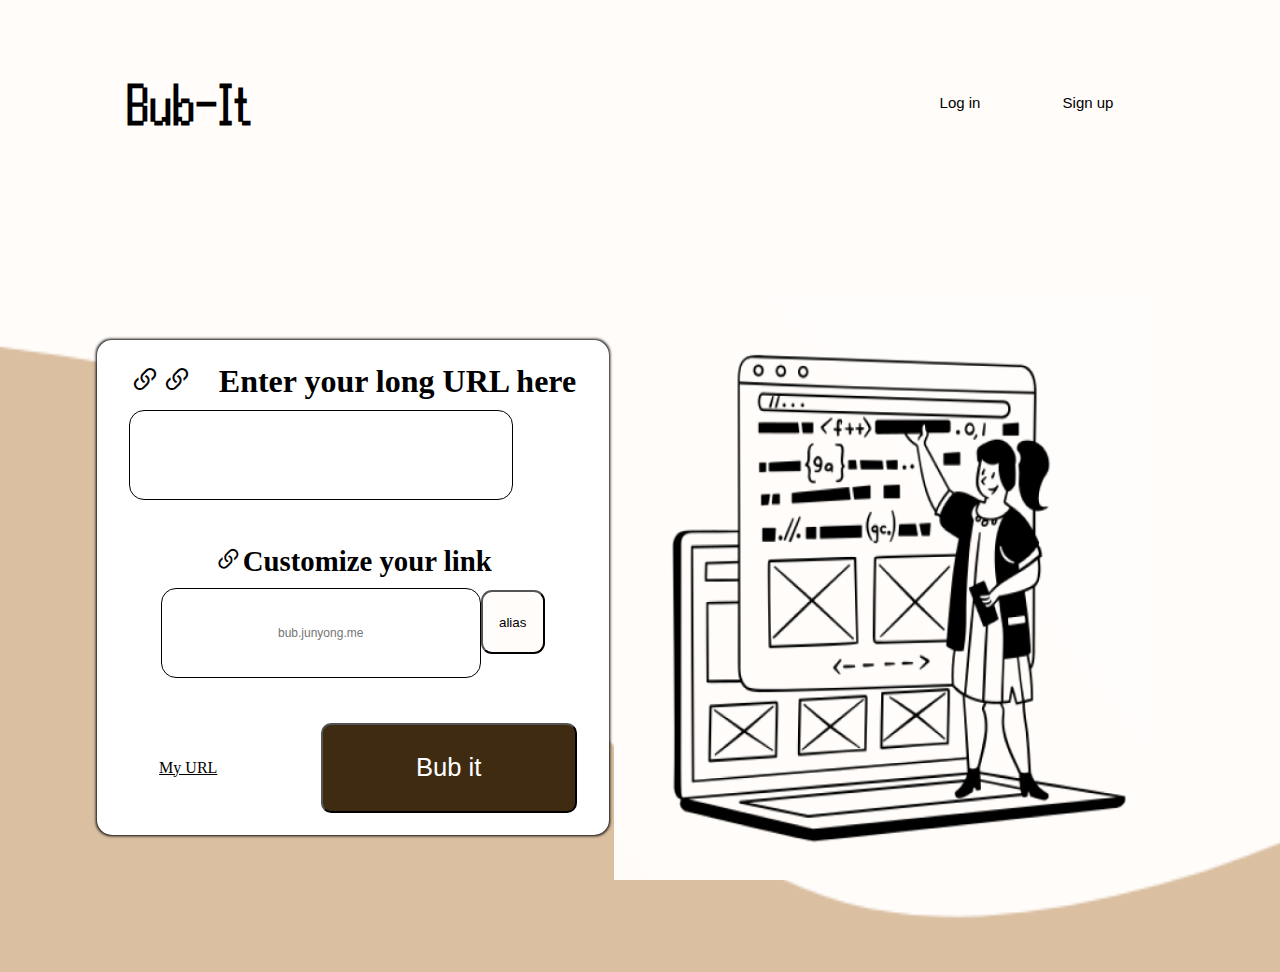
<file: index.html>
<!DOCTYPE html>
<html lang="en">
<head>
    <meta charset="UTF-8">
    <meta http-equiv="X-UA-Compatible" content="IE=edge">
    <meta name="viewport" content="width=device-width, initial-scale=1.0">
    <link rel="stylesheet" href="home.css">
    <link rel="stylesheet" href="https://cdn.jsdelivr.net/npm/bootstrap-icons@1.9.1/font/bootstrap-icons.css">
    <title>Bub Homepage</title>
</head>
<body>
    <div class="container">
        <div class="nav-mobile">
            <div class="logo">
                <h1>Bub-It</h1>
            </div>
            <!-- MOBILE BUTTONS -->
            <i class="bi bi-list"></i>
            <!-- WEB BUTTONS -->
            <div class="nav-web">
                <div class="btns-web">
                    <a href="login.html"><button type="submit" class="login">Log in</button></a>
                    <div class="signup">
                        <a href="signup.html"><button type="submit" class="sign">Sign up</button></a>
                    </div>
                </div>
            </div>
        </div> 

            <div class="btns-mobile">
                <a href="login.html"><button type="submit" class="login">Log in</button></a>
                <div class="signup">
                    <a href="signup.html"><button type="submit" class="sign">Sign up</button></a>
                </div>
            </div>

            
<!-- MAIN SECTION -->
        <div class="hero">    
                <img src="image/mobile-pic1.png" alt="" class="mobile-pic">
                <div class="form"id="urlForm" >
                    <div class="enter">
                        <form method="post" name="urlForm" id="urlForm" >
                            <h2><i class="bi bi-link-45deg" id="first"></i><i class="bi bi-link-45deg" id="second"></i>Enter your long URL here</h2>
                            <input class="ent" type="text" name="longUrl" id="longUrl"> 
                        </form>
                    </div>                        
                    <div class="customize">
                        <h2 class="custom"><i class="bi bi-link-45deg" id="first"></i>Customize your link</h2>
                        <div class="double-input">
                        <input class="cust" type="text" placeholder="bub.junyong.me">
                        <button type="submit" class="cust1">alias</button>
                        </div>
                    </div>
                    <div class="bub-it">
                        <div class="url">
                            <a href="#">My URL</a>
                        </div>
                        <div class="bub">
                            <button class="bubit" type="submit" onclick="openPopup()" >Bub it</button>
                            <div class="popup" id="popup">
                                <div class="popup-details">
                                    <div class="popup-text">
                                        <h2>Your Shortened URL:</h2>
                                    </div>
                                    <div class="popup-input">
                                        <input type="text" class="p-input" id="popup-in" placeholder="your shortened url">
                                        <button type="button" class="copy"><i class="bi bi-clipboard"></i>copy</button>
                                    </div>
                                    <div class="popup-btns">
                                        <div class="popup-url">
                                            <a href="#">My URL</a>
                                        </div>
                                        <div class="popup-stats">
                                           <a href="stats.html"><button class="stats" type="submit">Detailed stats</button></a> 
                                        </div>
                                        
                                    </div>
                                    <div class="icons">
                                        <i class="bi bi-x" onclick="closePopup()"></i>
                                    </div>
                                    
                                </div>
                            </div>
                        </div>
                    </div>
                </div>

                <div class="img">
                    <img src="image/desktop-pic.png" alt="Image" class="web-pic">
                </div>
                
            

           

        </div>


    </div>  
    <script src="./home.js"></script>
</body>
</html>
</file>
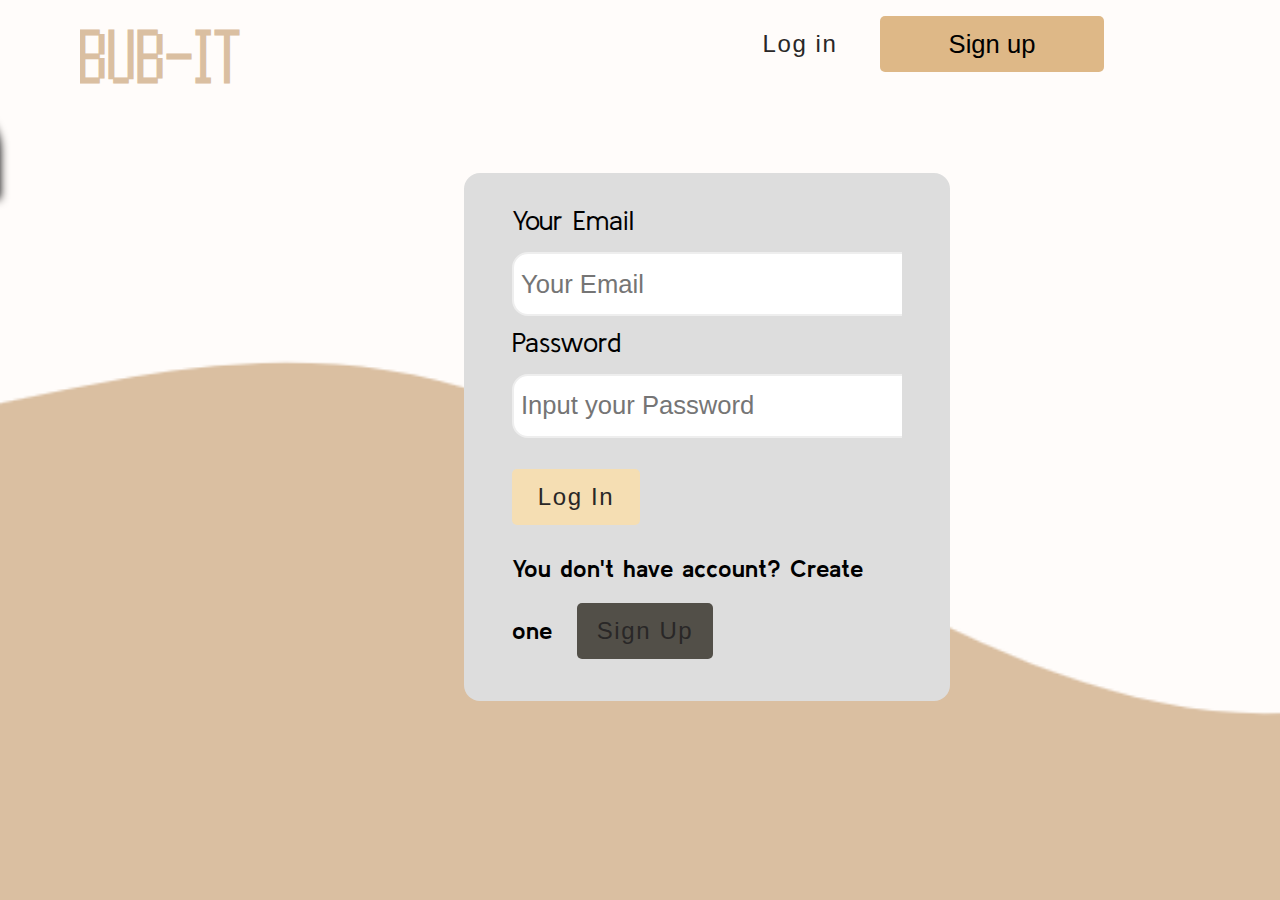
<file: login.html>
<!DOCTYPE html>
<html lang="en">
<head>
    <meta charset="UTF-8">
    <meta http-equiv="X-UA-Compatible" content="IE=edge">
    <meta name="viewport" content="width=device-width, initial-scale=1.0">
    <link rel="stylesheet" href="login.css">
    <title>login page</title>
</head>
<body>
    <div class="container">
        <div class="nav">
            <div class="logo">
               <a href="index.html"><h1>BUB-IT</h1></a> 
            </div>
            <div class="btns">
                <a href="#"><button type="submit" class="login">Log in</button></a>
                <div class="signup">
                    <a href="signup.html"><button type="submit" class="sign">Sign up</button></a>
                </div>
            </div>
        </div>

        <div class="btns-mobile">
            <a href="#"><button type="submit" class="login">Log in</button></a>
            <div class="signup">
                <a href="signup.html"><button type="submit" class="sign">Sign up</button></a>
            </div>
        </div>

        <div class="form">
            <form  method="post" name="loginForm" id="loginForm">
                <div class="form-detail">
                    <div class="email">
                        <label for="email">Your Email</label>
                    </div>
                    <input type="email" name="email" id="email" placeholder="Your Email">
                </div>
                <div class="formdetail">
                    <div class="psw">
                        <label for="password">Password</label>
                    </div>
                    <input type="password" name="password" id="password" placeholder="Input your Password" required>
                </div>

                <div class="btns">
                    <a href="#"><button type="submit" class="log">Log In</button></a>
                </div>

                <div class="sign">
                    <h2>You don't have account? Create one <a href="signup.html"><button type="submit" class="signup">Sign Up</button></a></h2>
                </div>
            </form>
        </div>
    </div>
    
    <script src="./login.js"></script>
    
</body>
</html>
</file>
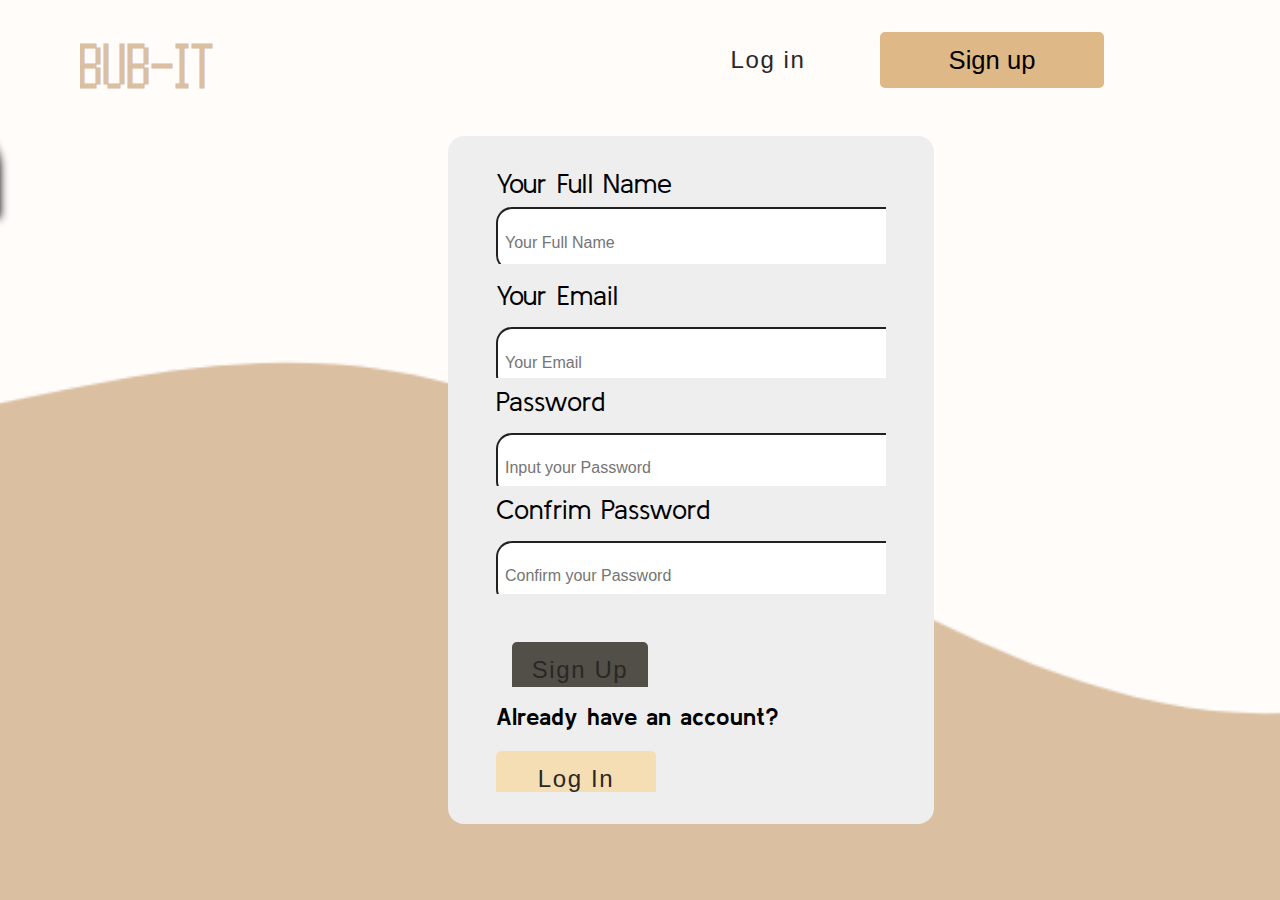
<file: signup.html>
<!DOCTYPE html>
<html lang="en">
<head>
    <meta charset="UTF-8">
    <meta http-equiv="X-UA-Compatible" content="IE=edge">
    <meta name="viewport" content="width=device-width, initial-scale=1.0">
    <link rel="stylesheet" href="signup.css">
    
    <title>signup page</title>
</head>
<body>
    <div class="container">
        <div class="nav">
            <div class="logo">
               <a href="index.html"><h1>BUB-IT</h1></a> 
            </div>
            <div class="btns">
                <a href="login.html"><button type="submit" class="login">Log in</button></a>
                <div class="signup">
                    <a href="#"><button type="submit" class="signup">Sign up</button></a>
                </div>
            </div>
        </div>

        <div class="btns-mobile">
            <a href="login.html"><button type="submit" class="login">Log in</button></a>
            <div class="signup">
                <a href="#"><button type="submit" class="sign">Sign up</button></a>
            </div>
        </div>

        <div class="form">
            <form  method="post" name="myform" id="myform">
                <div class="form-detail">
                    <div class="name">
                        <label for="userName">Your Full Name</label>
                    </div>
                    <input type="text" name="userName" id="userName" placeholder="Your Full Name">
                </div>
                <div class="form-detail">
                    <div class="email">
                        <label for="email">Your Email</label>
                    </div>
                    <input type="email" name="Email" id="email" placeholder="Your Email">
                </div>
                <div class="formdetail">
                    <div class="psw">
                        <label for="password">Password</label>
                    </div>
                    <input type="password" name="password" id="password" placeholder="Input your Password" required>
                </div>
                <div class="formdetail">
                    <div class="psw">
                        <label for="cpassword">Confrim Password</label>
                    </div>
                    <input type="password" name="Confirm Password" id="cpassword" placeholder="Confirm your Password" required>
                </div>
                <div class="btns">
                    <button type="submit" class="sign send">Sign Up</button>
                </div>

                <div class="logg">
                    <h2>Already have an account?<a href="login.html"><button type="submit" class="logg">Log In</button></a></h2>
                </div>
            </form>
        </div>
    </div>
    <script src="signup.js" ></script>
</body>
</html>
</file>
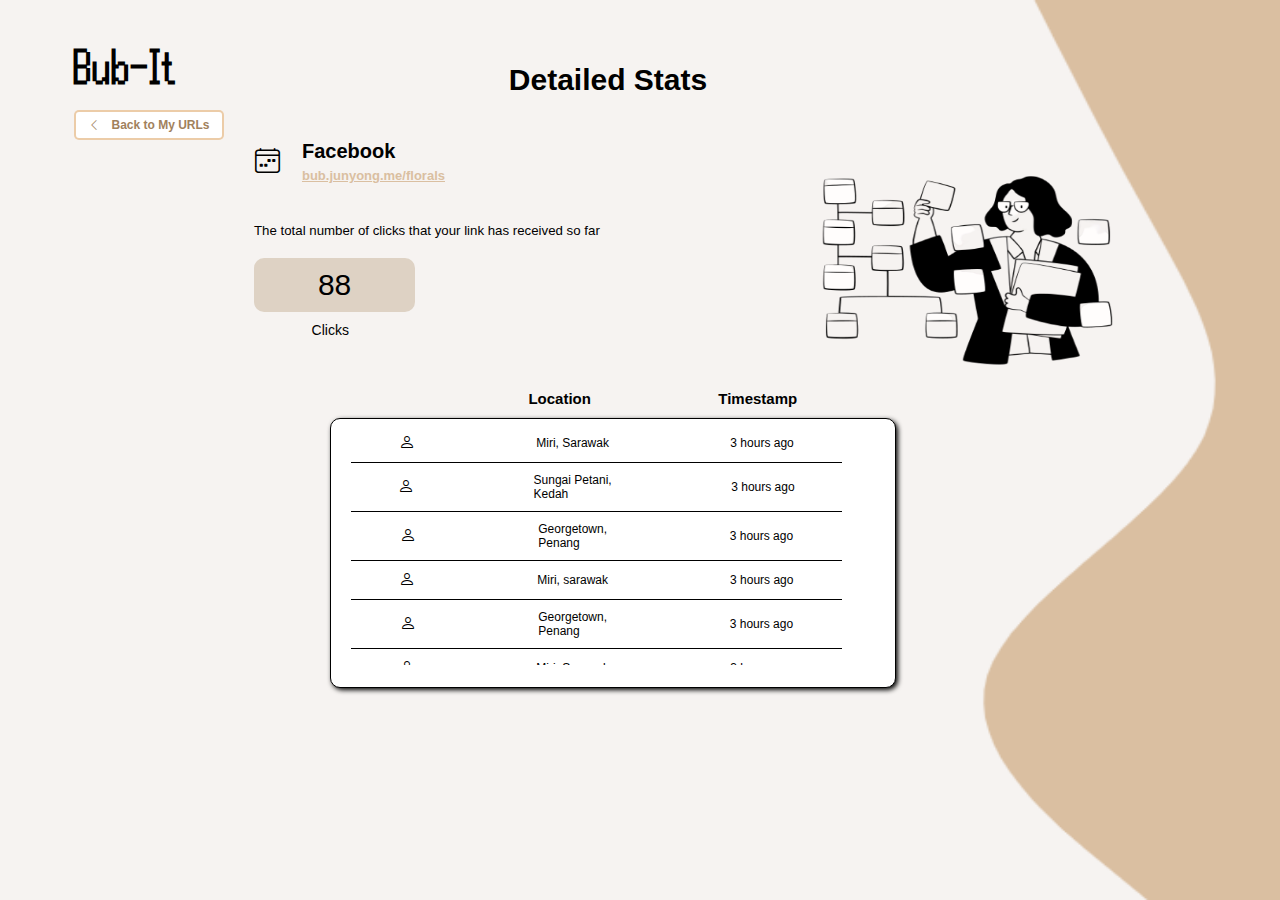
<file: stats.html>
<!DOCTYPE html>
<html lang="en">
<head>
  <meta charset="UTF-8">
  <meta http-equiv="X-UA-Compatible" content="IE=edge">
  <meta name="viewport" content="width=device-width, initial-scale=1.0">
  <title>Detailed Page</title>
  <link rel="stylesheet" href="style.css">
  <link rel="stylesheet" href="https://cdn.jsdelivr.net/npm/bootstrap-icons@1.9.1/font/bootstrap-icons.css">
</head>
<body>
  <div class="container">
    <!-- UPPER CONTENT -->
    <div class="upper-content">
      <div class="left-content">
        <h1>Bub-It</h1>
       <a href="myurl.html"><button class="url-link"><i class="bi bi-chevron-left"></i> <p>Back to My URLs</p></button></a> 
      </div>
      <div class="right-content">Detailed Stats
        <div class="ruler"></div>
      </div>
      
    </div>

    <!-- MIDDLE CONTENT -->
    <div class="middle-content">
      <div class="left-content">
        <div class="social-links">
          <div class="social-icon"><i class="bi bi-calendar4-week"></i></div>
          <div class="facbook-link">
            <h3>Facebook</h3>
            <a href="#"><h4>bub.junyong.me/florals</h4></a>
          </div>
        </div>
        <div class="clicks">
          <h5>The total number of clicks that your link has received so far</h5>
          <div class="click-number">88</div>
          <p>Clicks</p>
        </div>
      </div>
      <div class="right-content">
        <img src="/image/web-bgnew.png" alt="image" class="image">
      </div>
    </div>


    <!-- WEBVIEW HEADING FOR LOWER CONTENT -->

    <div class="heading-lowercontent">
      <h2 class="location">Location</h2>
      <h2 class="timestamp">Timestamp</h2>
    </div>
<!-- LOWER CONTENT -->
    <div class="lower-content">
      <div class="upper-container">
        <h2 class="location">Location</h2>
        <h2 class="timestamp">Timestamp</h2>
      </div>
      <div class="lower-container">
        <div class="box1">
          <i class="bi bi-person"></i>
          <p>Miri, Sarawak</p>
          <p>3 hours ago</p>
        </div>
        <div class="box1">
          <i class="bi bi-person"></i>
          <p>Sungai Petani,<br> Kedah</p>
          <p>3 hours ago</p>
        </div>
        <div class="box1">
          <i class="bi bi-person"></i>
          <p>Georgetown,<br> Penang</p>
          <p>3 hours ago</p>
        </div>
        <div class="box1">
          <i class="bi bi-person"></i>
          <p>Miri, sarawak</p>
          <p>3 hours ago</p>
        </div>
        <div class="box1">
          <i class="bi bi-person"></i>
          <p>Georgetown, <br> Penang</p>
          <p>3 hours ago</p>
        </div>
        <div class="box1">
          <i class="bi bi-person"></i>
          <p>Miri, Sarawak</p>
          <p>3 hours ago</p>
        </div>
        <div class="box1">
          <i class="bi bi-person"></i>
          <p>Sungai Petani, <br> Kedah</p>
          <p>5 hours ago</p>
        </div>
        <div class="box1">
          <i class="bi bi-person"></i>
          <p>Sungai Petani, <br> Kedah</p>
          <p>4 hours ago</p>
        </div>
        <div class="box1">
          <i class="bi bi-person"></i>
          <p>Georgetown, <br> Penang</p>
          <p>3 hours ago</p>
        </div>
        <div class="box1">
          <i class="bi bi-person"></i>
          <p>Miri, Sarawak</p>
          <p>3 hours ago</p>
        </div>
        <div class="box1">
          <i class="bi bi-person"></i>
          <p>Sungai Petani, <br> Kedah</p>
          <p>3 hours ago</p>
        </div>
        <div class="box1">
          <i class="bi bi-person"></i>
          <p>Georgetown, <br> Penang</p>
          <p>3 hours ago</p>
        </div> <div class="box1">
          <i class="bi bi-person"></i>
          <p>Miri, Sarawak</p>
          <p>3 hours ago</p>
        </div>
        <div class="box1">
          <i class="bi bi-person"></i>
          <p>Sungai Petani, <br> Kedah</p>
          <p>3 hours ago</p>
        </div>
        <div class="box1">
          <i class="bi bi-person"></i>
          <p>Georgetown, <br> Penang</p>
          <p>3 hours ago</p>
        </div> <div class="box1">
          <i class="bi bi-person"></i>
          <p>Miri, Sarawak</p>
          <p>3 hours ago</p>
        </div>
        <div class="box1">
          <i class="bi bi-person"></i>
          <p>Sungai Petani, <br>
             Kedah</p>
          <p>3 hours ago</p>
        </div>
        <div class="box1">
          <i class="bi bi-person"></i>
          <p>Georgetown, <br> Penang</p>
          <p>3 hours ago</p>
        </div>
    </div>
    </div>
  </div>
</body>
</html>
</file>
<file: home.css>
@import url('https://fonts.googleapis.com/css2?family=Krona+One&display=swap');

@import url('https://fonts.googleapis.com/css2?family=Kulim+Park:wght@300;400;600&display=swap');


*{
    margin: 0;
    padding: 0;
    box-sizing: border-box;
    
}

@font-face {
    font-family: 'tloz';
    src: url(font/TLOZ-Minish.ttf);
}

/* hidden content start */
.hero .img img {
    display: none;
}
.nav-web {
    display: none;
}

/* hidden content stop */
body {
    /* background-color: blue; */
    background-image: url(image/mobile-bg2.png);
    background-size: cover;
}
.container{
    /* background-image: url(image/mobile-bg2.png);
    background-size: cover; */
    width: 100%;
    height: 100vh;
}
/* nav mobile start */
.nav-mobile {
    /* background-color: blue; */
    display: flex;
    justify-content: space-between;
    margin: 8vh 10vw;
    margin-bottom: 0;
}
.nav-mobile h1 {
    font-family: 'tloz';
    font-size: 25px;
    /* margin-top: 0.5vh; */
}

.nav-mobile .bi {
    font-size: 40px;
    color: rgb(96, 68, 27);
    cursor: pointer;
}

/* nav mobile stop */

/* mobile button start */

.btns-mobile {
    /* real backgroung */
    /* background-color: #FFFCFA; */
    background-color: #dabfa1;
    position: fixed;
    width: 100%;
    height: 10vh;
    text-align: center;
    display: inline-flex;
    flex-direction: column;
    justify-content: center;
    border-radius: 0 40px 0 0;
    /* border-right: 2px solid rgb(54, 36, 13);
    border-width: 5px; */
    box-shadow: 0px 0px 10px 0px;
    left: -100%;
    transition: all .5s;

}

.btns-mobile .login {
    margin-bottom: 0.5vh;
    font-size: 15px;
    border-radius: 5px;
    border: none;
    width: 15vw;
    transition: all .5s;
    color: rgb(54, 36, 13);
    background-color: #FFFCFA;
} 
.btns-mobile .login:hover {
    background-color: rgb(54, 36, 13);
    color: #dabfa1;
    cursor: pointer;
}
.btns-mobile .sign {
    background-color: #FFFCFA;
    margin-top: 0.5vh;
    font-size: 15px;
    border-radius: 5px;
    border: none;
    width: 20vw;
    color: rgb(54, 36, 13);
    cursor: pointer;
}
.btns-mobile .sign:hover {
    background-color: rgb(54, 36, 13);
    color: #dabfa1;
    cursor: pointer;
}
.btns-mobile.active {
    left: 0;
}

/* main section */
.hero {
    /* background-color: aqua; */
    display: inline-flex;
    flex-direction: column;
    justify-content: center;
    align-items: center;
    margin-top: 18vh;
    width: 100%;
}
.hero img {
    width: 42vw;
    margin-right: 2rem;

}
.hero .form {
    background-color: rgb(255, 255, 255);
    /* background-color: blue; */
    width: 70vw;
    height: 45vh;
    border-radius: 15px;
    box-shadow: 0 0 3px 0.2px;
    display: inline-flex;
    flex-direction: column;
    justify-content: space-around;
    align-items: center;


}
.form h2 {
    font-size: 16px;
}
.form #second {
    margin-right: 2vw;
}
/* .form #first {

} */

.form input {
    margin-top: 10px;
    border-radius: 15px;
    width: 50vw;
    height: 5vh;
    border: 1px solid black;
}

.enter {
    /* background-color: chartreuse; */
    display: inline-flex;
    flex-direction: column;
    align-items: center;
   
}
.enter h2{
    font-size: 2rem;
}
.customize h2 {
    /* background-color: crimson; */
    text-align: center;
    font-size: 1.8rem;
}

.customize .double-input {
    display: inline-flex;
}
.double-input input {
    font-size: 12px;
    text-align: center;
    
}
.customize .double-input .cust {
    width: 40vw;
}
.customize .double-input .cust1 {
    margin-top: .8rem;
    width: 15vw;
    height: 2rem;
    border-radius: 11px;
    cursor: pointer;
    background-color: #FFFCFA;
    
}

.customize .double-input .cust1:hover{
    background-color: rgb(63, 43, 18);
    color: #FFFCFA;
}

.form .bub-it {
    /* background-color: aqua; */
    display: inline-flex;
    width: 60vw;
    justify-content: space-between;
    align-items: center;
}

.bub-it button {
    width: 30vw;
    height: 5vh;
    border-radius: 10px;
    background-color: rgb(63, 43, 18);
    color: white;
    font-size: 1.6rem;
    cursor: pointer;
}

.bub-it button:hover{
    color: burlywood;
}

.bub-it a {
    color: black;
    cursor: pointer;
    margin-left: 1.9rem;
}
.bub-it a:hover{
    color:rgb(96, 68, 27);
}

/*****************************Popup*******************************/
.popup{
    width: 33rem;
    background-color: #dabfa1;
    opacity: 1;
    height: 23rem;
    border-radius: 3rem;
    position: absolute;
    top: 0;
    left: 50%;
    transform: translate(-50%, -50%) scale(.1);
    visibility: hidden;
    transition: transform .4s, top .4s;
}

.open-popup{
    visibility: visible;
    top: 60%;
    transform: translate(-50%, -50%) scale(1);
}

.popup-details{
    display: flex;
    flex-direction: column;
    align-items: center;
    margin-top: 4rem;
}

.popup-text h2{
    margin-bottom: 2rem;
    font-size: 1.5rem;
}

.popup-input .p-input{
    width: 19rem;
    margin-bottom: 1rem;
    padding: 1rem;
    margin-left: 2rem;
    height: 3rem;
}
.popup-input .p-input::placeholder{
    padding: 6px;
}
.popup-input .copy i{
    width: 2rem;
    height: 1rem;
}
.popup-input .copy{
    margin-left: 0;
    width: 8rem;
    height: 3rem;
}
.popup-btns{
    display: flex;
    justify-content: space-between;
    margin-top: 3.5rem;
    margin-left: -1rem;
}

.popup-btns a .popup-url{
    
    width: 8rem;
    height: 3rem;
}

.popup-btns .stats{
    width: 9.5rem;
    font-size: 1rem;
    margin-top: -1rem;
    margin-left: 8rem;
    height: 3rem;
    background: #FFFCFA;
    color: black;
}
.popup-details .icons{
    margin-top: 1.5rem;
    font-size: 2.5rem;
    cursor: pointer;
    color: cornsilk;
}


/* web view */
@media screen and (min-width: 924px) {
    body {
        background-image: url(image/desktop-bg2.png);
      }

    /* hidden content start */

    .hero .mobile-pic {
        display: none;
    }
    
    .btns-mobile {
        display: none;
    }
    /* hidden content stop */

    /* nav start */
    .nav-mobile {
        align-items: center;
    }
    .nav-mobile i {
        display: none;
    }
    .nav-mobile h1 {
        font-size: 30px;
    }
    .btns-web {
        display: inline-flex;
    }
    .btns-web button {
        font-size: 15px;
        border-radius: 10px;
        width: 10vw;
        height: 5vh;
    }
    .btns-web .login {
        border: none;
        background-color: #FFFCFA;
    }
    .btns-web .login:hover {
        border: none;
        background-color: rgb(63, 43, 18);
        color: #FFFCFA;
        cursor: pointer;
        transition: all .5s;  
    }
    .btns-web .sign {
        border: none;
        background-color: #FFFCFA;
        cursor: pointer;
    }
    .btns-web .sign:hover {
        border: none;
        background-color: rgb(63, 43, 18);
        color: #FFFCFA;
        cursor: pointer;
        transition: all .5s; 
    }

    /* nav stop */
    .hero {
        display: inline-flex;
        flex-direction: row;
    }
    .hero .form {
        width: 40vw;
        height: 55vh;
        box-shadow: 0 0 3px 0.2px;
    }
    .hero .img img {
        display: block;
    }

    .hero .web-pic {
        height: 65vh;
        margin-left: 5px;
    }
    .nav-web {
        display: block;
    }

    .form input {
        width: 30vw;
        height: 10vh;
    }
    .customize .double-input .cust {
        width: 25vw;
    }
    .customize .double-input .cust1 {
        width: 5vw;
        height: 4rem;
    }


    /* bub it */
    .form .bub-it {
        /* background-color: aqua; */
        display: inline-flex;
        width: 35vw;
    }
    
    .bub-it button {
        width: 20vw;
        height: 10vh;
        border-radius: 10px;
        cursor: pointer;
        
    }
    
    .bub-it a {
        color: black;
    } 
    
    /************Popoup************/
    
}

@media screen and (max-width: 700px){
    button .cust1{
        height: 2rem;
    }
    .popup{
        width: 25rem;
        background-color: #dabfa1;
        opacity: 1;
        height: 23rem;
        border-radius: 3rem;
        position: absolute;
        top: 0;
        left: 50%;
        transform: translate(-50%, -50%) scale(.1);
        visibility: hidden;
        transition: transform .4s, top .4s;
    }
    .open-popup{
        visibility: visible;
        top: 60%;
        transform: translate(-50%, -50%) scale(1);
    }
    
    .popup-details{
        display: flex;
        flex-direction: column;
        align-items: center;
        margin-top: 4rem;
    }
    
    .popup-text h2{
        margin-bottom: 2rem;
        font-size: 1.5rem;
    }
    
    .popup-input .p-input{
        width: 15rem;
        margin-bottom: 1rem;
        padding: 1rem;
        margin-left: .5rem;
        height: 3rem;
    }
    .popup-input .p-input::placeholder{
        padding: 6px;
    }
    .popup-input .copy i{
        width: 2rem;
        height: 1rem;
        font-size: .9rem;
    }
    .popup-input .copy{
        margin-left: 0;
        width: 5rem;
        height: 3rem;
        font-size: .9rem;
    }
    .popup-btns{
        display: flex;
        justify-content: space-between;
        margin-top: 3.5rem;
        margin-left: -1rem;
    }
    
    .popup-btns a .popup-url{
        
        width: 8rem;
        height: 3rem;
    }
    
    .popup-btns .stats{
        width: 9.5rem;
        font-size: 1rem;
        margin-top: -1rem;
        margin-left: 8rem;
        height: 3rem;
        background: #FFFCFA;
        color: black;
    }
    .hero .form{
        height: 25rem;
    }
    .enter{
        align-items: center;
    }
    .enter h2{
        text-align: center;
        font-size: 1.5rem;
    }

    .enter input{
        margin-left: 2rem;
    }
    
    .customize{
        align-items: center;
    }
    .customize h2{
        font-size: 1.5rem;
    }
}
</file>
<file: login.css>
@import url('https://fonts.googleapis.com/css2?family=Kulim+Park:wght@300;400;600&display=swap');


*{
    margin: 0;
    padding: 0;
    box-sizing: border-box;
    overflow: hidden;
}
@font-face {
    font-family: 'tloz';
    src: url(/font/TLOZ-Minish.ttf);
  }

body {
    background-image: url(/image/desktop-bg1.png);
    height: 100vh;
    width: 100%;
    background-size: cover;
  }

.nav{
    margin: 1rem 3rem;
    display: flex;
    justify-content: space-between;
}
a{
    text-decoration: none;
    color: #dabfa1;
}
h1{
    font-size: 2.4rem;
    margin-left: 2rem;
    font-family: 'tloz', sans-serif;
}

.btns{
    display: flex;
    justify-content: space-between;
    margin-right: 8rem;
    font-family: 'Kulim Park', sans-serif;
}

.signup{
    margin-left: 2rem;
}

a .login{
    border: none;
    height: 3.5rem;
    background: none;
    width: 6rem;
    font-size: 1.5rem;
    cursor: pointer;
    letter-spacing: .1rem;
    color: rgb(41, 39, 39);
}
a .login:active{
    color: blueviolet;
}

a .sign{
    width: 14rem;
    height: 3.5rem;
    background-color: burlywood;
    font-size: 1.6rem;
    border: none;
    border-radius: 5px;
    cursor: pointer;
}
a .sign:hover{
    background: #fff;
    color: bisque;
}

/* mobile button start */

.btns-mobile {
    /* real backgroung */
    /* background-color: #FFFCFA; */
    background-color: #dabfa1;
    position: fixed;
    width: 100%;
    height: 10vh;
    text-align: center;
    display: inline-flex;
    flex-direction: column;
    justify-content: center;
    border-radius: 0 40px 0 0;
    /* border-right: 2px solid rgb(54, 36, 13);
    border-width: 5px; */
    box-shadow: 0px 0px 10px 0px;
    left: -100%;
    transition: all .5s;

}

.btns-mobile .login {
    margin-bottom: 0.5vh;
    font-size: 15px;
    border-radius: 5px;
    border: none;
    width: 15vw;
    transition: all .5s;
    color: rgb(54, 36, 13);
    background-color: #FFFCFA;
} 
.btns-mobile .login:hover {
    background-color: rgb(54, 36, 13);
    color: #dabfa1;
    cursor: pointer;
}
.btns-mobile .sign {
    background-color: #FFFCFA;
    margin-top: 0.5vh;
    font-size: 15px;
    border-radius: 5px;
    border: none;
    width: 20vw;
    color: rgb(54, 36, 13);
    cursor: pointer;
}
.btns-mobile .sign:hover {
    background-color: rgb(54, 36, 13);
    color: #dabfa1;
    cursor: pointer;
}
.btns-mobile.active {
    left: 0;
}


/**************Form********************************/

.form{
    width: 38%;
    height: 33rem;
    display: flex;
    justify-content: center;
    margin: 5rem 29rem;
    border-radius: 1rem;
    padding: auto;
   background: #ddd;
}

form{
    display: flex;
    flex-direction: column;
    margin: 2rem 3rem;
    font-size: 1.7rem;
    font-family: 'Kulim Park', sans-serif;
    font-weight: 300;
}

.email{
    color: #000;
    font-weight: 500;
    margin-bottom: 1rem;
}

input{
    margin-bottom: 1.5rem;
    width: 32rem;
    height: 4rem;
    border: 2px solid #eee;
    border-radius: 1rem;
    padding: 7px;
    font-size: 1.6rem;
}

.psw{
    color: #000;
    font-weight: 500;
    margin-bottom: 1rem;
}

a .log{
    margin-top: 1.3rem;
    border: none;
    border-radius: 5px;
    height: 3.5rem;
    background: wheat;
    text-align: center;
    margin-bottom: 1.5rem;
    width: 8rem;
    font-size: 1.5rem;
    cursor: pointer;
    letter-spacing: .1rem;
    color: rgb(41, 39, 39);
}
a .log:hover{
    color: darkgray;
}

h2{
    margin-top: 1rem;
    font-size: 1.5rem;
}

a .signup{
    margin-top: 1.3rem;
    border: 2px;
    border-radius: 5px;
    margin-left: 1rem;
    height: 3.5rem;
    background: rgb(82, 79, 72);
    text-align: center;
    margin-bottom: 1.5rem;
    width: 8.5rem;
    font-size: 1.5rem;
    cursor: pointer;
    letter-spacing: .1rem;
    color: rgb(41, 39, 39);
}
a .signup:hover{
    color: darkgray;
}


/***************RESPONSIVENESS*****************/

@media screen and (max-width: 1200px) {
    .nav{
        margin-top: 3rem;
    }
   .form{
    margin: auto;
   } 
}

@media screen and (max-width: 1020px) {
    .nav{
        margin-top: 3rem;
    }
    .btns{
        
        margin-right: 3rem;
    }
    a .sign{
        width: 4;
    }
   .form{
    margin: auto;
    width: 30rem;
   } 
}

@media screen and (max-width: 700px) {
    
    body {
        background-image: url(image/bg-image.png);
        height: 100vh;
        width: 100%;
        background-size: cover;
      }
    .nav{
        margin-top: 3rem;
        margin-left: 1rem;
        margin-bottom: 9rem;
    }
    h1{
        font-size: 1.5rem;
    }
    .btns{
        
        margin-right: 3rem;
    }
    a .sign{
        width: 8rem;
    }
   .form{
    margin: auto;
    width: 30rem;
   } 
}

@media screen and (max-width: 400px) {

    .nav{
        margin-top: 2rem;
        margin-left: .5rem;
    }
    h1{
        font-size: .8rem;
    }
    .btns{
        margin-right: 0rem;
    
    }
    a .login{
        width: 5rem;
        height: 2rem;
        font-size: 1rem;
    }
    a .sign{
        width: 7rem;
        font-size: 1rem;
        height: 2rem;
    }
   .form{
    margin: 2.5rem auto;
    width: 20rem;
    height: 29rem;
    padding: .1rem;
   } 
   form{
    font-size: 1rem;
    margin: 1rem 1rem;
   }
   input{
    width: 17rem;
    height: 2rem;
    font-size: small;
    padding: 1rem;
   }

   a .log{
    font-size: 1rem;
    margin-top: .5rem;
    height: 2rem;
   }

   h2{
    font-size: 1rem;
   }
   a .signup{
    font-size: 1rem;
    height: 2rem;
   }
}
</file>
<file: signup.css>
@import url('https://fonts.googleapis.com/css2?family=Kulim+Park:wght@300;400;600&display=swap');


*{
    margin: 0;
    padding: 0;
    box-sizing: border-box;
    overflow: hidden;
}

@font-face {
    font-family: 'tloz';
    src: url(font/TLOZ-Minish.ttf);
  }

body {
    background-image: url(image/desktop-bg1.png);
    height: 100vh;
    width: 100%;
    background-size: cover;
    overflow-y: scroll;
  }
.nav{
    margin: 2rem 3rem;
    display: flex;
    justify-content: space-between;
}

a{
    text-decoration: none;
    color: #dabfa1;
}
h1{
    font-size: 2rem;
    margin-left: 2rem;
    font-family: 'tloz', sans-serif;
}

.btns{
    display: flex;
    justify-content: space-between;
    margin-right: 8rem;
    font-family: 'Kulim Park', sans-serif;
}

.signup{
    margin-left: 2rem;
}

a .login{
    border: none;
    height: 3.5rem;
    background: none;
    width: 6rem;
    font-size: 1.5rem;
    cursor: pointer;
    letter-spacing: .1rem;
    color: rgb(41, 39, 39);
}
a .signup:active{
    color: blueviolet;
}

a .signup{
    width: 14rem;
    height: 3.5rem;
    background-color: burlywood;
    font-size: 1.6rem;
    border: none;
    border-radius: 5px;
    cursor: pointer;
}
a .login:hover{
    background: #fff;
    color: bisque;
}

/* mobile button start */

.btns-mobile {
    /* real backgroung */
    /* background-color: #FFFCFA; */
    background-color: #dabfa1;
    position: fixed;
    width: 100%;
    height: 10vh;
    text-align: center;
    display: inline-flex;
    flex-direction: column;
    justify-content: center;
    border-radius: 0 40px 0 0;
    /* border-right: 2px solid rgb(54, 36, 13);
    border-width: 5px; */
    box-shadow: 0px 0px 10px 0px;
    left: -100%;
    transition: all .5s;

}

.btns-mobile .login {
    margin-bottom: 0.5vh;
    font-size: 15px;
    border-radius: 5px;
    border: none;
    width: 15vw;
    transition: all .5s;
    color: rgb(54, 36, 13);
    background-color: #FFFCFA;
} 
.btns-mobile .login:hover {
    background-color: rgb(54, 36, 13);
    color: #dabfa1;
    cursor: pointer;
}
.btns-mobile .sign {
    background-color: #FFFCFA;
    margin-top: 0.5vh;
    font-size: 15px;
    border-radius: 5px;
    border: none;
    width: 20vw;
    color: rgb(54, 36, 13);
    cursor: pointer;
}
.btns-mobile .sign:hover {
    background-color: rgb(54, 36, 13);
    color: #dabfa1;
    cursor: pointer;
}
.btns-mobile.active {
    left: 0;
}

/**************Form********************************/

.form{
    width: 38%;
    height: 43rem;
    display: flex;
    justify-content: center;
    margin: 2.5rem 28rem;
    border-radius: 1rem;
    padding: auto;
   background: #eee;
}

form{
    display: flex;
    flex-direction: column;
    margin: 2rem 3rem;
    font-size: 1.7rem;
    font-family: 'Kulim Park', sans-serif;
    font-weight: 300;
}
.name{
    color: #000;
    font-weight: 500;
    margin-bottom: .5rem;
}
.email{
    margin-top: 1rem;
    color: #000;
    font-weight: 500;
    margin-bottom: 1rem;
}

input{
    margin-bottom: 1.8rem;
    width: 32rem;
    height: 4rem;
    border: 1px 1px 0 1px solid #eee;
    border-radius: 1rem;
    padding: 7px;
    font-size: 1.6rem;
}

.psw{
    margin-top: .5rem;
    color: #000;
    font-weight: 500;
    margin-bottom: 1rem;
}

a .logg{
    margin-top: 1.3rem;
    border: none;
    border-radius: 5px;
    height: 3.5rem;
    background: wheat;
    text-align: center;
    margin-bottom: 1.5rem;
    width: 10rem;
    font-size: 1.5rem;
    cursor: pointer;
    letter-spacing: .1rem;
    color: rgb(41, 39, 39);
}
a .logg:hover{
    color: darkgray;
}

input::placeholder{
    font-size: medium;
}

h2{
    margin-top: 1rem;
    font-size: 1.5rem;
}

.sign{
    margin-top: 3rem;
    border: 2px;
    border-radius: 5px;
    margin-left: 1rem;
    height: 3.5rem;
    background: rgb(82, 79, 72);
    text-align: center;
    margin-bottom: 1.5rem;
    width: 8.5rem;
    font-size: 1.5rem;
    cursor: pointer;
    letter-spacing: .1rem;
    color: rgb(41, 39, 39);
}
.sign:hover{
    color: darkgray;
}

/***************RESPONSIVENESS*****************/

@media screen and (max-width: 1200px) {
    .nav{
        margin-top: 3rem;
    }
   .form{
    margin: auto;
   } 
}

@media screen and (max-width: 1020px) {
    .nav{
        margin-top: 3rem;
    }
    .btns{
        
        margin-right: 3rem;
    }
    a .sign{
        width: 4;
    }
   .form{
    margin: auto;
    width: 30rem;
   } 
}

@media screen and (max-width: 700px) {
    body {
        background-image: url(image/bg-image.png);
        height: 100vh;
        width: 100%;
        background-size: cover;
        overflow-y: scroll;
      }
    .nav{
        margin-top: 3rem;
        margin-left: 1rem;
    }
    h1{
        font-size: 1.3rem;
    }
    .nav .btns{ 
      display: none;
    }
    a .sign{
        width: 1rem;
    }
   .form{
    margin: auto;
    width: 30rem;
   } 
}

@media screen and (max-width: 400px) {
    .nav{
        margin-top: 2rem;
        margin-left: .5rem;
    }
    h1{
        font-size: .8rem;
    }

   .form{
    margin: 2rem auto;
    width: 20rem;
    height: 40rem;
    padding: .1rem;
   } 
   form{
    font-size: 1rem;
    margin: 1rem 1rem;
   }
   input{
    width: 15rem;
    height: 1rem;
    font-size: small;
    padding: 1rem;
   }

   a .logg{
    font-size: 1rem;
    margin-top: .5rem;
    height: 2rem;
   }

   h2{
    font-size: 1rem;
   }
   a .sign{
    margin-top: -2rem;
    font-size: 1rem;
    height: 2rem;
   }
}
</file>
<file: style.css>
* {
  padding: 0;
  margin: 0;
  box-sizing: border-box;
}
@font-face {
  font-family: 'tloz';
  src: url(/font/TLOZ-Minish.ttf);
}
body {
  background-image: url(/image/bg-image.png);
  height: 100vh;
  width: 100%;
  background-size: cover;
}
.container {
  /* background-color: brown; */
  /* background-image: url(Images/bg-image.png); */
  padding: 20px 10px;
  max-width: 90%;
  max-height: 100vh;
  margin: 0 auto;
  font-family: Arial, Helvetica, sans-serif;
}
 /* contents hidden start */
 .middle-content  .right-content {
  display: none;
 }
 .heading-lowercontent {
  display: none;
 }
 /* contents hidden end */

 /* upper content */

 .upper-content h1 {
  font-family: 'tloz';
  font-size: 12px;
 }

 .upper-content .left-content button {
  background-color: white;
  display: inline-flex;
  width: 120px;
  height: 25px;
  font-size: 9px;
  justify-content: space-around;align-items: center;
  border-radius: 5px;
  border: 2px solid rgba(207, 128, 38, 0.4);
  color: #a1815c;
  font-weight: 900;
  padding: 0 7px;
  margin-top: 20px;
  margin-bottom: 10px;
  cursor: pointer;
 }
 .upper-content .left-content a{
    text-decoration: none;
 }

 .upper-content .left-content button:hover{
    color: brown;
 }

 .upper-content .right-content {
  font-size: 18px;
  margin-top: 10px;
  font-weight: 700;
  width: 40%;
 }
 .upper-content .ruler {
  background-color: rgb(146, 132, 132);
  width: 100%;
  height: 0.5px;
  margin-top: 5px;
  margin-bottom: 10px;
 }

 /* middle content */
 .middle-content {
  margin-top: 20px;
 }
 .social-links {
  display: inline-flex;
  justify-content: space-around;
 }

 .social-links .social-icon {
  display: flex;
  justify-content: center;
  align-items: center;
  margin-right: 20px;
  font-size: 18px;
 }

 .facbook-link h3 {
  font-size: 16px;
  font-weight: 800;
  margin-bottom: 5px;
 }
 .facbook-link a {
  color: #dabfa1;
 }
 .facbook-link h4 {
  color: #dabfa1;
  font-size: 13px;
 }


 .left-content .clicks {
  padding-top: 20px;
  display: inline-flex;
  flex-direction: column;
 }

 .left-content .clicks .click-number {
  background-color: #ded2c4;
  width: 30%;
  height: 6vh;
  font-size: 30px;
  text-align: center;
  border-radius: 10px;
  display: flex;
  align-items: center;
  justify-content: center;
  align-self: center;
  margin-top: 20px;
 }

 .clicks p {
  align-self: center;
  margin-top: 10px;
  font-size: 14px;
 }
 .clicks h5 {
  font-weight: 400;
 }


 /* lower content */
 .lower-content {
  background-color: white;
  margin-top: 10px;
  border: 1px solid black;
  border-radius: 10px;
  box-shadow: 2px 2px 5px;
  
 }
 .lower-content .upper-container {
  display: inline-flex;
  font-size: 8px;
  justify-content: space-around;
  width: 100%;
  margin-top: 10px;
  
 }
 .upper-container .location {
  margin-left: 17%;
 }


 .lower-content .lower-container {
  display: inline-flex;
  flex-direction: column;
  overflow-y: scroll;
  margin-bottom: 20px;
  margin-top: 5px;
  margin-left: 20px;
  max-height: 40vh;
  width: 90%;
  scrollbar-width: none;

 }

 .lower-container .box1 {
  /* background-color: aqua; */
  display: inline-flex;
  border-bottom: 1px solid black;
  justify-content: space-around;
  align-items: center;
  height: 100px;
  padding: 10px 0;
  font-size: 12px;
 }

 .lower-container .box1 i {
  margin-left: 0;
  font-size: 16px;
 }




 /* web view start */
 @media screen and (min-width: 924px) {
  body {
    background-image: url(/image/web-bg.png);
    height: 100vh;
    width: 100%;
    background-size: cover;
  }

  /* hidden contents start */
  .right-content .ruler {
    display: none;
  }
  .lower-content .upper-container {
    display: none;
  }
  /* hidden contents end */

  .upper-content {
    display: inline-flex;
    margin-bottom: 0;
    margin-top: 20px;
  }
  .upper-content h1 {
    font-size: 25px;
  }
  .upper-content .left-content button {
    width: 150px;
    height: 30px;
    font-size: 12px;
    margin-bottom: 0;
  }

  .upper-content .right-content {
    width: 60vw;
    height: 60px;
    font-size: 30px;
    display: inline-flex;
    align-items: center;
    justify-content: center;
    
  }

  /* middle content */
  .middle-content {
    display: inline-flex;
    margin-left: 180px;
    width: 70vw;
    margin-top: 0;
    
  }
  .middle-content  .right-content {
    display: inline-flex;
    width: 40%;
    height: 250px;
   }
   .right-content img {
    width: 100%;
   }

   .middle-content .left-content {
    display: inline-flex;
    flex-direction: column;
    width: 60%;
   }
   .left-content .social-links {
    width: 15vw;
   }
   .social-links .social-icon {
    font-size: 25px;
   }
   .facbook-link h3 {
    font-size: 20px;
   }
   .left-content .clicks {
    display: inline-block;
    margin-top: 20px;
   }
   .clicks p {
    margin-left: 4.5vw;
   }


   /* lower content */
   .heading-lowercontent 
   {
    font-size: 10px;
    display: inline-flex;
    width: 24vw;
    margin-left: 35vw;
    justify-content: space-between;
   }
   .lower-content {
    width: 50%;
    height: 30vh;
    margin-left: 20vw;
   }
   .lower-content .lower-container {
    height: 90%;
    width: 87%;
   }
   .box1 i {
    margin-left: 5vw;
   }

   .box1 p {
    margin-left: 2vw;
   }
 }


 @media  screen and (min-width: 1027px) {
  .timestamp {
    margin-right: 2.5vw;
  }
  .location {
    margin-left: 0.5vw;
  }
 }
</file>
